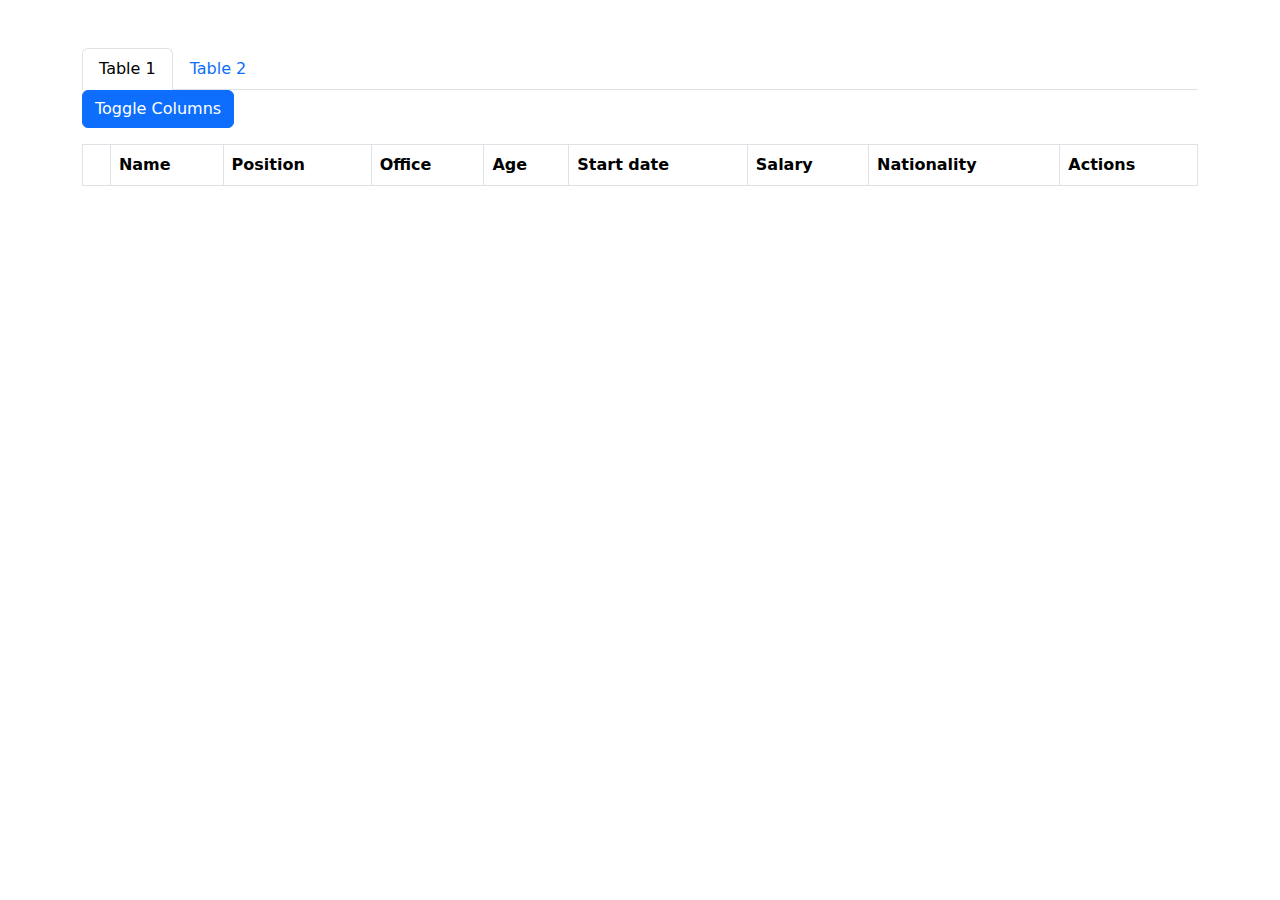
<file: datatables.html>
<!DOCTYPE html>
<html lang="en">
<head>
    <meta charset="UTF-8">
    <meta http-equiv="X-UA-Compatible" content="IE=edge">
    <meta name="viewport" content="width=device-width, initial-scale=1.0">
    <title>Data Tables</title>

    <!-- Bootstrap 5 CSS -->
    <link href="https://cdn.jsdelivr.net/npm/bootstrap@5.3.0-alpha3/dist/css/bootstrap.min.css" rel="stylesheet">

    <!-- DataTables CSS -->
    <link rel="stylesheet" href="https://cdn.datatables.net/1.13.4/css/dataTables.bootstrap5.min.css">

    <!-- jQuery -->
    <script src="https://code.jquery.com/jquery-3.7.1.js"></script>

    <!-- DataTables Modern Library -->
    <script src="https://cdn.datatables.net/2.1.5/js/dataTables.js"></script>
</head>
<body>
    <div class="container mt-5">
        <!-- Tabs -->
        <ul class="nav nav-tabs" id="myTab" role="tablist">
            <li class="nav-item" role="presentation">
                <button class="nav-link active" id="table1-tab" data-bs-toggle="tab" data-bs-target="#table1" type="button" role="tab">Table 1</button>
            </li>
            <li class="nav-item" role="presentation">
                <button class="nav-link" id="table2-tab" data-bs-toggle="tab" data-bs-target="#table2" type="button" role="tab">Table 2</button>
            </li>
        </ul>

        <!-- Tab Content -->
        <div class="tab-content" id="myTabContent">
            <!-- Table 1 -->
            <div class="tab-pane fade show active" id="table1" role="tabpanel">
                <div class="mb-3">
                    <button class="btn btn-primary" id="toggleColumns">Toggle Columns</button>
                </div>
                <table id="example1" class="table table-striped table-bordered" style="width:100%">
                    <thead>
                        <tr>
                            <th></th>
                            <th>Name</th>
                            <th>Position</th>
                            <th>Office</th>
                            <th>Age</th>
                            <th>Start date</th>
                            <th>Salary</th>
                            <th>Nationality</th>
                            <th>Actions</th>
                        </tr>
                    </thead>
                </table>
            </div>

            <!-- Table 2 -->
            <div class="tab-pane fade" id="table2" role="tabpanel">
                <table id="example2" class="table table-striped table-bordered" style="width:100%">
                    <thead>
                        <tr>
                            <th></th>
                            <th>Name</th>
                            <th>Position</th>
                            <th>Office</th>
                            <th>Age</th>
                            <th>Start date</th>
                            <th>Salary</th>
                            <th>Nationality</th>
                        </tr>
                    </thead>
                </table>
            </div>
        </div>
    </div>

    <!-- Edit Modal -->
    <div class="modal fade" id="editModal" tabindex="-1" aria-labelledby="editModalLabel" aria-hidden="true">
        <div class="modal-dialog">
            <div class="modal-content">
                <div class="modal-header">
                    <h5 class="modal-title" id="editModalLabel">Edit Row</h5>
                    <button type="button" class="btn-close" data-bs-dismiss="modal" aria-label="Close"></button>
                </div>
                <div class="modal-body">
                    <form id="editForm">
                        <input type="hidden" id="rowIndex">
                        <div class="mb-3">
                            <label for="name" class="form-label">Name</label>
                            <input type="text" class="form-control" id="name" name="name">
                        </div>
                        <div class="mb-3">
                            <label for="position" class="form-label">Position</label>
                            <input type="text" class="form-control" id="position" name="position">
                        </div>
                        <div class="mb-3">
                            <label for="office" class="form-label">Office</label>
                            <input type="text" class="form-control" id="office" name="office">
                        </div>
                        <div class="mb-3">
                            <label for="age" class="form-label">Age</label>
                            <input type="number" class="form-control" id="age" name="age">
                        </div>
                        <div class="mb-3">
                            <label for="startDate" class="form-label">Start Date</label>
                            <input type="date" class="form-control" id="startDate" name="startDate">
                        </div>
                        <div class="mb-3">
                            <label for="salary" class="form-label">Salary</label>
                            <input type="number" class="form-control" id="salary" name="salary" step="1.00">
                        </div>
                        <div class="mb-3">
                            <label for="nationality" class="form-label">Nationality</label>
                            <input type="text" class="form-control" id="nationality" name="nationality">
                        </div>
                        <button type="submit" class="btn btn-primary">Save changes</button>
                    </form>
                </div>
            </div>
        </div>
    </div>

    <script>
        $(document).ready(function () {
            // Initialize DataTables for Table 1
            var table1 = new DataTable('#example1', {
                "ajax": "data.txt",  // Replace with your actual data source URL
                "columns": [
                    {
                        "data": null,
                        "defaultContent": ''
                    },
                    { data: 0 },
                    { data: 1 },
                    { data: 2 },
                    { data: 3 },
                    { data: 4 },
                    { data: 5 },
                    { data: 6 },
                    {
                        "data": null,
                        "defaultContent": '<button class="btn btn-warning btn-sm edit-btn">Edit</button> <button class="btn btn-danger btn-sm delete-btn">Delete</button>'
                    }
                ],
                "pagingType": "simple_numbers",
                "dom": "<'row'<'col-sm-12'tr>>" +
                    "<'row'<'col-sm-12'<'dtr'>>>" +
                    "<'row'<'col-sm-5'l><'col-sm-7'i>>",
                "initComplete": function () {
                    // Add column search boxes in the header
                    var header = $('#example1 thead tr:eq(0)');
                    this.api().columns().every(function (index) {
                        var column = this;
                        if (index > 0) { // Skip the first column
                            var input = $('<input type="text" class="form-control form-control-sm" placeholder="Search" />')
                                .appendTo($(header).find('th').eq(index))
                                .on('keyup change clear', function () {
                                    if (column.search() !== this.value) {
                                        column.search(this.value).draw();
                                    }
                                });
                        }
                    });

                    // Enable row selection and editing
                    $('#example1 tbody').on('click', '.edit-btn', function () {
                        var row = table1.row($(this).parents('tr'));
                        var data = row.data();
                        $('#rowIndex').val(row.index());
                        $('#name').val(data[0]);
                        $('#position').val(data[1]);
                        $('#office').val(data[2]);
                        $('#age').val(data[3]);
                        $('#startDate').val(data[4]);
                        $('#salary').val(data[5]);  // Ensure salary is properly populated
                        $('#nationality').val(data[6]);
                        $('#editModal').modal('show');
                    });

                    $('#example1 tbody').on('click', '.delete-btn', function () {
                        if (confirm('Are you sure you want to delete this row?')) {
                            table1.row($(this).parents('tr')).remove().draw();
                        }
                    });
                }
            });

            // Initialize DataTables for Table 2
            var table2 = new DataTable('#example2', {
                "ajax": "data.txt",  // Replace with your actual data source URL
                "columns": [
                    {
                        "data": null,
                        "defaultContent": ''
                    },
                    { data: 0 },
                    { data: 1 },
                    { data: 2 },
                    { data: 3 },
                    { data: 4 },
                    { data: 5 },
                    { data: 6 }
                ],
                "pagingType": "simple_numbers",
                "dom": "<'row'<'col-sm-12'tr>>" +
                    "<'row'<'col-sm-12'<'dtr'>>>" +
                    "<'row'<'col-sm-5'l><'col-sm-7'i>>",
                "initComplete": function () {
                    // Add column search boxes in the header
                    var header = $('#example2 thead tr:eq(0)');
                    this.api().columns().every(function (index) {
                        var column = this;
                        if (index > 0) { // Skip the first column
                            var input = $('<input type="text" class="form-control form-control-sm" placeholder="Search" />')
                                .appendTo($(header).find('th').eq(index))
                                .on('keyup change clear', function () {
                                    if (column.search() !== this.value) {
                                        column.search(this.value).draw();
                                    }
                                });
                        }
                    });
                }
            });

            // Toggle columns visibility
            $('#toggleColumns').on('click', function () {
                var column = table1.column(7);
                column.visible(!column.visible());
            });

            // Handle form submission
            $('#editForm').on('submit', function (e) {
                e.preventDefault();
                var rowIndex = $('#rowIndex').val();
                var row = table1.row(rowIndex);

                // Get form values
                var updatedData = [
                    $('#name').val(),
                    $('#position').val(),
                    $('#office').val(),
                    $('#age').val(),
                    $('#startDate').val(),
                    $('#salary').val(),  // Ensure salary is properly updated
                    $('#nationality').val(),
                    row.data()[7] // Keep the original action button column
                ];

                // Update the row data
                row.data(updatedData).draw();

                $('#editModal').modal('hide');
            });
        });
    </script>

    <!-- Bootstrap 5 JS -->
    <script src="https://cdn.jsdelivr.net/npm/bootstrap@5.3.0-alpha3/dist/js/bootstrap.bundle.min.js"></script>
</body>
</html>
</file>
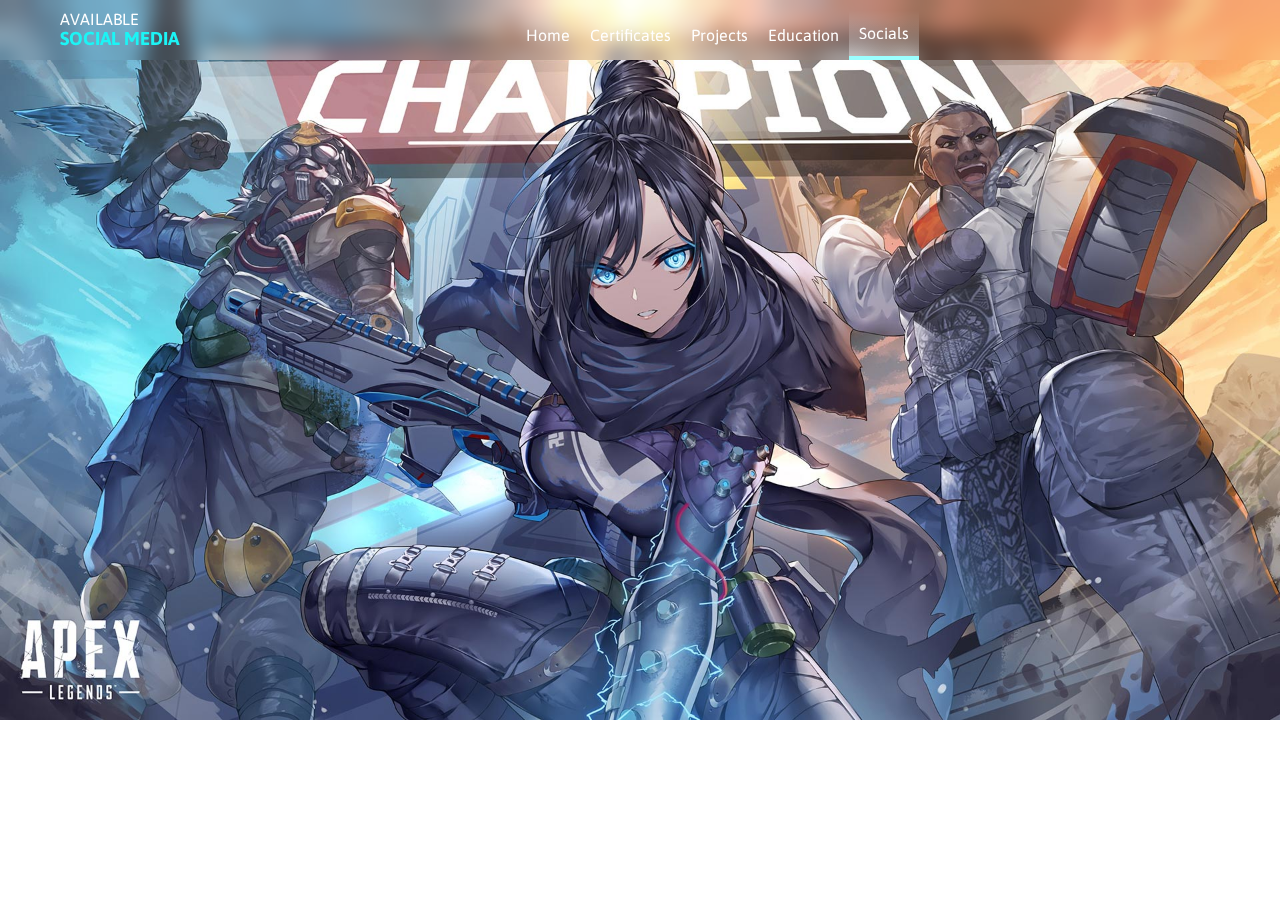
<file: socials.html>
<!DOCTYPE html>
<html lang="en">

<head>
    <meta charset="UTF-8">
    <meta name="viewport" content="width=device-width, initial-scale=1.0">
    <link rel="stylesheet" href="css/style.css">
    <title>Socials</title>
</head>

<body>
    <div class="whole-container">
        <div class="top-header-nav-container">
            <div class="first-section">
                <p>AVAILABLE</p>
                <h3>SOCIAL MEDIA</h3>
            </div>
            <div class="second-section">
                <ul>
                    <li><a href="index.html">Home</a></li>
                    <li><a href="certificates.html">Certificates</a></li>
                    <li><a href="projects.html">Projects</a></li>
                    <li><a href="education.html">Education</a></li>
                    <li class="active"><a href="socials.html">Socials</a></li>
                </ul>
            </div>
            <div class="third-section">
                <div class="stat1-section">
                    <i class="fa-solid fa-star"></i>
                    <p> </p>
                    <i class="fa-solid fa-heart"></i>
                    <p> </p>
                </div>
                <div class="stat2-section">
                    <i class="fa-solid fa-trophy"></i>
                    <p> </p>
                    <i class="fa-solid fa-user-friends"></i>
                    <p> </p>
                </div>
            </div>
        </div>
        <div class="project-container">
            <h1 class="title">SOCIALS</h1>
            <div class="project-card">
                <a href="https://mail.google.com/mail/?view=cm&fs=1&to=zeloangelo.lising@msugensan.edu.ph&su=Job%20Opportunity&body=Hello,%20I%20would%20like%20to%20discuss%20a%20job%20opportunity%20with%20you." target="_blank">
                    <div class="project-img-container">
                        <img src="images/GMAIL.png" alt="Gmail">
                    </div>
                    <h4 class="project-name">Hire Me</h4>
                </a>
            </div>            
            <div class="project-card active">
                <a href="https://www.youtube.com/@zihir0" target="_blank">
                    <div class="project-img-container">
                        <img src="images/YT.png" alt="YouTube">
                    </div>
                    <h4 class="project-name">YouTube</h4>
                </a>
            </div>

            <div class="project-card">
                <a href="https://github.com/zihir0" target="_blank">
                    <div class="project-img-container">
                        <img src="images/GitHub-Logo.png" alt="Discord">
                    </div>
                    <h4 class="project-name">GitHub</h4>
                </a>
            </div>
        </div>
    </div>
</body>

</html>
</file>
<file: css/style.css>
@import url("https://fonts.googleapis.com/css2?family=Asap:ital,wght@0,100..900;1,100..900&display=swap");

* {
  margin: 0;
  padding: 0;
  font-family: "Asap", sans-serif;
}

body {
  background-image: url(../images/bg.png);
  background-size: cover;
  background-repeat: no-repeat;
  overflow: hidden;
}

.whole-container {
  display: flex;
  flex-direction: column;
  justify-content: center;
}

.top-header-nav-container {
  display: flex;
  flex-direction: row;
  justify-content: space-between;
  padding: 10px 10px 0 10px;
  backdrop-filter: blur(10px);
  height: 50px;
}

.first-section {
  margin-left: 50px;
  color: #ffff;
}

.first-section h3 {
  color: #1cf4f5;
}

.second-section ul {
  display: flex;
  flex-direction: row;
  list-style: none;
  height: 100%;
}

.second-section ul li {
  display: flex;
  align-items: center;
}

.second-section ul li.active {
  background: linear-gradient(
    to bottom,
    transparent,
    rgba(255, 255, 255, 0.37)
  );
  border-bottom: 4px solid #9bffff;
}

.second-section ul li a {
  color: #ffff;
  text-decoration: none;
  padding: 10px;
}

.third-section {
  display: flex;
  flex-direction: column;
  gap: 5px;
}

.stat1-section {
  display: flex;
  flex-direction: row;
  align-items: center;
  gap: 5px;
}

.stat1-section .fa-star {
  color: #c84938;
}

.stat1-section .fa-heart {
  color: #63c5e2;
}

.stat2-section {
  display: flex;
  flex-direction: row;
  align-items: center;
  gap: 5px;
}

.stat2-section .fa-trophy {
  color: #e1f84c;
}

.stat2-section .fa-user-friends {
  color: #b49145;
}

.content-container {
  display: flex;
  flex-direction: row;
  justify-content: space-between;
  padding: 20px;
  min-height: calc(100vh - 100px);
}

.c-first-container {
  display: flex;
  flex-direction: column;
  justify-content: flex-end;
  gap: 10px;
}

.c-first-container,
.c-second-container {
  opacity: 0; /* Start hidden */
  position: relative; /* Ensure the containers can move */
}

.c-first-container {
  animation: slideInFromLeft 1.5s ease forwards; /* Animation for first container */
}

.c-second-container {
  animation: slideInFromRight 1.5s ease forwards; /* Animation for second container */
}

.find-match-container {
  display: flex;
  align-items: center;
  background: linear-gradient(
    to bottom,
    rgba(59, 59, 59, 0.877),
    rgba(255, 255, 255, 0.37)
  );
  padding: 5px;
  border: 1px solid rgb(161, 161, 161);
  color: rgb(255, 255, 255);
}

.match-info-container {
  position: relative;
  display: flex;
  flex-direction: column;
  justify-content: space-between;
  gap: 10px;
  width: 200px;
  height: 100px;
  color: #ffff;
  border: 2px solid #a3a4af;
}

.match-img-container {
  position: absolute;
  width: 200px;
  height: 100px;
  z-index: -1;
}

.match-img-container img {
  width: 100%;
  height: 100%;
  object-fit: cover;
}

.info-and-time {
  display: flex;
  flex-direction: row;
  justify-content: space-between;
  margin: 5px;
}

.match-info-icon {
  display: flex;
  flex-direction: row;
  align-items: flex-end;
  justify-content: space-between;
  margin: 5px;
}

.ready {
  display: flex;
  align-items: center;
  justify-content: center;
  width: 100%;
  height: 40px;
  background: linear-gradient(
    to bottom,
    rgba(59, 59, 59, 0.877),
    rgba(255, 78, 29, 0.37)
  );
  border: 1px solid #a3a4af;
  border-bottom: 5px solid rgb(255, 78, 29);
  color: rgb(255, 255, 255);
}

.c-second-container {
  display: flex;
  flex-direction: column;
  justify-content: space-between;
  gap: 10px;
}

.level-info-container {
  position: relative;
  display: flex;
  flex-direction: row;
  align-items: center;
  gap: 5px;
  background: linear-gradient(
    to right,
    rgba(3, 3, 3, 0),
    rgba(27, 27, 27, 0.753) 30%
  );
}

.diamond {
  display: flex;
  align-items: center;
  justify-content: center;
  padding: 10px;
  border: 2px solid #1cf4f5;
  transform: rotate(45deg);
  background-color: #1b1b1bc0;
}

.diamond h2 {
  color: rgb(255, 255, 255);
  transform: rotate(-45deg);
}

.next-reward-container {
  display: flex;
  flex-direction: column;
  align-items: center;
  color: rgb(255, 255, 255);
}

.star-progress {
  font-size: 0.8rem;
  color: rgb(193, 193, 194);
}

.premium-container {
  display: flex;
  flex-direction: row;
  align-items: center;
  color: rgb(197, 155, 57);
}

.rotated-text {
  transform: rotate(90deg);
  position: relative;
  left: -10px; /* Adjust to move the text as needed */
  font-size: 0.6rem;
}

.premium-img-container {
  width: 32px;
  height: 32px;
  background-color: rgb(138, 43, 226);
}

.premium-img-container img {
  width: 100%;
  height: 100%;
  object-fit: cover;
}

.chal-container {
  margin-left: 40px;
  background-color: rgba(155, 155, 155, 0.753);
}

.challenge-title-info {
  display: flex;
  flex-direction: column;
  padding: 10px;
  color: rgb(255, 255, 255);
}

.exclusive-container {
  display: flex;
  flex-direction: row;
  align-items: center;
  font-size: 0.7rem;
}

.Br {
  padding: 2px;
  background-color: rgb(63, 147, 157);
}

.NonBr {
  padding: 2px;
  background-color: rgb(0, 90, 144);
}

.challenge-list-container {
  display: flex;
  flex-direction: column;
  gap: 5px;
  padding: 10px;
  color: rgb(255, 255, 255);
}

.challenge-container {
  display: flex;
  flex-direction: row;
  align-items: center;
  justify-content: space-between;
  gap: 5px;
}

.challenge-container {
  opacity: 0; /* Start hidden */
  position: relative; /* Allows the element to move */
  animation: slideInFromRight 0.8s ease forwards; /* Duration of the animation */
}

/* Delay each container's animation */
.challenge-container:nth-child(1) {
  animation-delay: 0.1s;
}

.challenge-container:nth-child(2) {
  animation-delay: 0.2s;
}

.challenge-container:nth-child(3) {
  animation-delay: 0.3s;
}

.challenge-container:nth-child(4) {
  animation-delay: 0.4s;
}

.challenge-container:nth-child(5) {
  animation-delay: 0.5s;
}

.challenge-details .details {
  display: flex;
  flex-direction: row;
  justify-content: space-between;
  gap: 5px;
}

.challenge-details {
  width: 100%;
}

.progress-bar {
  width: 100%;
  height: 2px;
  background-color: #1b1b1bc0;
}

.challenge-selection-container {
  display: flex;
  flex-direction: row;
  justify-content: space-evenly;
  gap: 10px;
  padding: 10px;
  margin-left: 40px;
  background-color: #252525c0;
  color: rgb(255, 255, 255);
  border: 2px solid #a3a4af;
  border-bottom-left-radius: 20px;
}

.bar-container {
  display: flex;
  flex-direction: row;
  gap: 5px;
  width: 100%;
  height: 4px;
}

.bar {
  width: 50%;
  height: 100%;
  background-color: #a3a4af;
}

.bar.active {
  background-color: rgb(255, 78, 29);
}

.this-week-store-container {
  display: flex;
  flex-direction: column;
  padding: 10px;
  margin-left: 40px;
  background-color: #252525c0;
  color: rgb(255, 255, 255);
  border: 2px solid #a3a4af;
  border-top-left-radius: 20px;
  border-bottom-right-radius: 40px;
}

.store {
  color: rgb(225, 69, 28);
}

.icons-container {
  display: flex;
  flex-direction: row;
  gap: 10px;
  margin-left: 40px;
  color: rgb(255, 255, 255);
}

.leaderboard,
.world,
.people,
.settings {
  cursor: pointer;
  display: flex;
  justify-content: center;
  align-items: center;
  padding: 10px;
  border: 2px solid #a3a4af;
  background: linear-gradient(
    to bottom,
    rgba(59, 59, 59, 0.877),
    rgba(255, 255, 255, 0.514)
  );
  border-bottom: 4px solid #e4e4e7;
}

/* EDUCATION PAGE*/

.education-container {
  display: flex;
  flex-direction: column;
  align-items: center;
  color: rgb(255, 255, 255);
  gap: 20px;
  margin-top: 20px;
}

h1.title {
  display: flex;
  justify-content: center;
  background: linear-gradient(
    to right,
    transparent,
    rgb(125, 7, 3),
    transparent
  );
  width: 90%;
  padding: 10px;
  border-top: 4px solid;
  border-bottom: 4px solid;
  border-image: linear-gradient(
      to right,
      transparent,
      rgb(185, 15, 9) 50%,
      transparent
    )
    1;
  opacity: 0; /* Start hidden */
  position: relative; /* Allows the element to move */
  animation: slideDown 1s ease forwards; /* Apply slideDown effect */
}

.cards-container {
  display: flex;
  flex-direction: row;
  justify-content: space-around;
  flex-wrap: wrap;
  padding: 20px;
  opacity: 0; /* Start hidden */
  animation: zoomIn 1s ease forwards; /* Apply zoomIn effect */
  animation-delay: 0.3s; /* Delay to start after the title */
}

.card {
  display: flex;
  flex-direction: row;
  border: 1px solid rgb(255, 255, 255);
  border-top-left-radius: 10px;
  padding: 5px;
  background-color: rgba(53, 52, 52, 0.753);
  backdrop-filter: blur(5px);
  gap: 2px;
  height: 300px;
  width: calc(25% - 30px);
}

.info-section {
  display: flex;
  flex-direction: column;
  justify-content: space-between;
  gap: 10px;
  width: 50%;
}

.school-stat-container {
  display: flex;
  flex-direction: column;
  gap: 5px;
}

.school-stat {
  padding: 2px;
  border: 1px solid rgba(255, 255, 255, 0.37);
  border-left: 4px solid rgba(255, 255, 255, 0.37);
  border-image: linear-gradient(
      to right,
      rgba(255, 255, 255, 0.37) 0%,
      rgba(255, 255, 255, 0) 100%
    )
    1;
}

.school-img-container {
  display: flex;
  background-color: rgb(206, 205, 205);
  width: 50%;
}

.school-img-container img {
  width: 100%;
  height: 100%;
}

/* CERTIFICATE PAGE */

.certificates-container {
  display: flex;
  flex-direction: row;
  align-items: center;
  color: rgb(255, 255, 255);
  padding: 20px 0px 20px 20px;
  gap: 20px;
  margin-top: 100px;
}

.certificate-f-section {
  display: flex;
  justify-content: center;
  align-items: center;
  width: 100%;
  height: 100px;
}

.certificate-s-section {
  display: flex;
  flex-direction: column;
  width: 100%;
  gap: 10px;
}

.certificate-title-container {
  display: flex;
  flex-direction: column;
  background: linear-gradient(to left, transparent, rgba(255, 255, 255, 0.685));
  border-bottom: 5px solid rgba(255, 255, 255, 0.514);
  animation: slideInFromRight 0.8s ease forwards; /* Duration of the animation */
}

.certificate-title-container h1 {
  margin-left: 10px;
  color: rgb(0, 0, 0);
  animation: slideInFromRight 2s ease forwards;
}

.certificate-title-container p {
  display: flex;
  margin-left: 50px;
  color: rgb(0, 0, 0) !important;
  animation: slideInFromRight 2.5s ease forwards;
}

.certificate-img-container {
  width: 50%;
  height: auto;
  opacity: 0;
  position: relative; /* Allows the element to move */
  animation: slideInFromLeft 2s ease forwards;
}

.certificate-img-container img {
  width: 100%;
  height: 100%;
  object-fit: cover;
}

.certificate-s-section p {
  color: rgb(161, 161, 161);
}

.certificate-selection {
  display: flex;
  flex-direction: row;
  flex-wrap: wrap;
  gap: 5px;
}

.certificate-card {
  cursor: pointer;
  position: relative;
  display: flex;
  flex-direction: column;
  justify-content: flex-end;
  width: 80px;
  height: 100px;
  transform: skew(20deg); /* Apply skew to create a parallelogram effect */
  background-color: #f0f0f0; /* Optional: Add a background color */
  border: 1px solid #ccc; /* Optional: Add a border */
  opacity: 0; /* Start hidden */
  position: relative; /* Allows the element to move */
  animation: slideInFromRightSkewed 2s ease forwards; /* Duration of the animation */
}

.certificate-card:nth-child(1) {
  animation-delay: 0.2s;
}

.certificate-card:nth-child(2) {
  animation-delay: 0.6s;
}

.certificate-card:nth-child(3) {
  animation-delay: 1s;
}

.certificate-card:nth-child(4) {
  animation-delay: 1.2s;
}

.certificate-card:nth-child(5) {
  animation-delay: 1.6s;
}

.certificate-card:hover {
  background-color: rgb(245, 155, 19);
  border: 1px solid rgb(245, 155, 19);
}

.certificate-card.active {
  background-color: rgb(245, 155, 19);
  border: 1px solid rgb(245, 155, 19);
}

.certificate-card p {
  display: flex;
  justify-content: center;
  transform: skew(20deg);
  font-size: 0.8rem;
  color: rgb(0, 0, 0);
}

.certificate-card i {
  position: absolute;
  top: 0;
  right: 0;
  padding: 5px;
  color: rgb(255, 255, 255);
  background: linear-gradient(
    to right,
    rgba(255, 255, 255, 0),
    rgb(94, 94, 94)
  );
}

.certificate-card img {
  width: 100%;
  height: 100%;
  object-fit: cover;
}

/* PROJECTS PAGE */
.project-container {
  display: flex;
  flex-direction: row;
  flex-wrap: wrap;
  justify-content: space-evenly;
  align-items: center;
  color: rgb(255, 255, 255);
  margin-top: 20px;
  padding: 20px;
  gap: 20px;
}

.project-card {
  cursor: pointer;
  position: relative;
  display: flex;
  flex-direction: column;
  justify-content: flex-end;
  width: calc(25% - 30px);
  height: 100px;
  transform: skew(-30deg);
  padding: 10px;
  border: 2px solid rgb(170, 172, 172);
  background: rgba(27, 27, 27, 0.753);
  opacity: 0;
  position: relative;
  animation: slideUpSkewed 1.5s ease forwards;
}

.project-card:nth-child(1) {
  animation-delay: 0.1s;
}

.project-card:nth-child(2) {
  animation-delay: 0.2s;
}

.project-card:nth-child(3) {
  animation-delay: 0.4s;
}

.project-card:nth-child(4) {
  animation-delay: 0.6s;
}

.project-card:nth-child(5) {
  animation-delay: 0.8s;
}

.project-card:nth-child(6) {
  animation-delay: 1s;
}

.project-card:hover {
  border: 2px solid rgb(224, 54, 9);
  background: rgba(98, 25, 14, 0.904);
}

.project-card.active {
  border: 2px solid rgb(224, 54, 9);
  background: rgba(98, 25, 14, 0.904);
}

.project-img-container {
  position: absolute;
  top: 20px;
  right: 25px;
  transform: skew(30deg);
  width: 50%;
  height: auto;
}

.project-img-container img {
  width: 100%;
  height: auto%;
}

.project-name {
  transform: skew(30deg);
}

/* KEYFRAMES */

.slideInFromLeft {
  animation: slideInFromLeft1 0.5s ease;
}

@keyframes slideInFromLeft1 {
  from {
    transform: translateX(-100%);
    opacity: 0;
  }
  to {
    transform: translateX(0);
    opacity: 1;
  }
}

@keyframes slideInFromLeft {
  0% {
    opacity: 0;
    transform: translateX(-100%); /* Start from left off-screen */
  }
  100% {
    opacity: 1;
    transform: translateX(0); /* Slide to original position */
  }
}

@keyframes slideInFromRight {
  0% {
    opacity: 0;
    transform: translateX(100%); /* Start from right off-screen */
  }
  100% {
    opacity: 1;
    transform: translateX(0); /* Slide to original position */
  }
}

@keyframes slideInFromRightSkewed {
  0% {
    opacity: 0;
    transform: translateX(100%) skew(-20deg); /* Start from right off-screen */
  }
  100% {
    opacity: 1;
    transform: translateX(0) skew(-20deg); /* Slide to original position */
  }
}

@keyframes slideInFromRightTextSkewed {
  0% {
    opacity: 0;
    transform: translateX(100%) skew(-20deg); /* Start from right off-screen */
  }
  100% {
    opacity: 1;
    transform: translateX(0) skew(-20deg); /* Slide to original position */
  }
}

@keyframes slideDown {
  0% {
    opacity: 0;
    transform: translateY(-50%); /* Start above the viewport */
  }
  100% {
    opacity: 1;
    transform: translateY(0); /* End at original position */
  }
}

@keyframes slideUpSkewed {
  0% {
    opacity: 0;
    transform: translateY(50%) skew(-30deg); /* Start above the viewport */
  }
  100% {
    opacity: 1;
    transform: translateY(0) skew(-30deg); /* End at original position */
  }
}

@keyframes zoomIn {
  0% {
    opacity: 0;
    transform: scale(0.5); /* Start at half size */
  }
  100% {
    opacity: 1;
    transform: scale(1); /* End at full size */
  }
}
</file>
